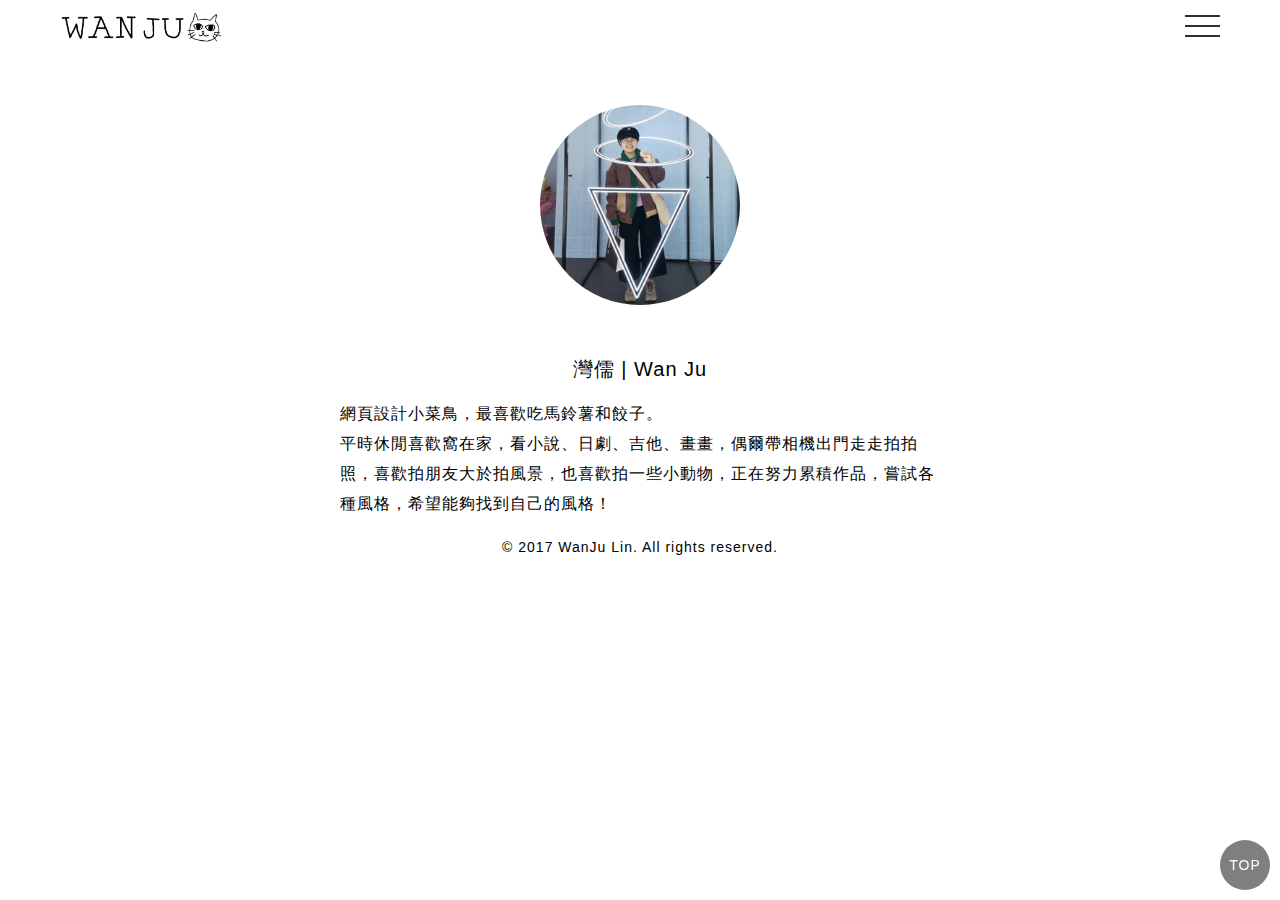
<file: about.html>
<!doctype html>
<html>
<head>
<meta charset="UTF-8">
<meta name="viewport" content="width=device-width, initial-scale=1.0" />
<title>WanJu Photography</title>
<link rel="stylesheet" href="styles.css">
<script type="text/javascript" src="jquery-3.2.1.min.js"></script>
<script type="text/javascript" src="main.js"></script>
</head>

<body>
	<header>
		<div class="row">
			<div class="header-col">
				<a href="index.html"><img class="style-logo" src="images/logo.png" alt="WanJu_logo"></a>
				<div class="button_container" id="toggle">
					<span class="top"></span>
					<span class="middle"></span>
					<span class="bottom"></span>
				</div>
			</div>
			<div class="overlay" id="overlay">
				<nav class="overlay-menu">
					<ul>
						<li><a href="travel.html">Travel</a></li>
						<li><a href="artist.html">Artist</a></li>
						<li><a href="friends.html">Friends</a></li>
						<!-- <li><a href="#">Concert</a></li> -->
						<li><a href="#">About</a></li>
					</ul>
				</nav>
			</div>
		</div>
	</header>
	<main>
		<div class="main-about">
			<div class="main-content">
				<div class="about-pic">
					<img src="images/wan_profile.jpg">
				</div>
				<!-- <div class="instagram">
					<a href="https://www.instagram.com/potatoartwow/" target="_blank">
						<p>Instagram</p>
					</a>
				</div> -->
				<div class="about-title">
					<p>灣儒 | Wan Ju</p>
				</div>
				<p class="about-content">網頁設計小菜鳥，最喜歡吃馬鈴薯和餃子。</p>
				<p class="about-content">平時休閒喜歡窩在家，看小說、日劇、吉他、畫畫，偶爾帶相機出門走走拍拍照，喜歡拍朋友大於拍風景，也喜歡拍一些小動物，正在努力累積作品，嘗試各種風格，希望能夠找到自己的風格！</p>
			</div>
		</div>
	</main>
	<footer>
		<div class="row">
			<div class="col">
				<p class="footer-text">© 2017 WanJu Lin. All rights reserved.</p>
			</div>
		</div>
	</footer>
	<div id="gotop">Top</div>
</body>
</html>
</file>
<file: styles.css>
@charset "UTF-8";
@import url(https://fonts.googleapis.com/css?family=Vollkorn|Roboto);
/* CSS Document */

html,
html * {
	padding: 0;
	margin: 0;
	box-sizing: border-box;
	font-family: "Helvetica Neue", Helvetica, Arial, "sans-serif";
}

body {
	margin: auto;
	position: relative;
}

header {
	position: fixed;
	width: 100%;
}

main {
	padding-top: 55px;
}

footer {
	padding: 20px 30px;
}

.header-col {
	padding: 10px;
	position: relative;
	background: rgba(255,255,255,0.75);
	width: 100%;
	height: 55px;
	z-index: 200;
}

.style-logo {
	position: relative;
	height: 35px;
	display: block;
	float: left;
	z-index: 500;
}

/*navbar展開按鈕*/
.button_container {
	position: relative;
	float: right;
	height: 30px;
	width: 35px;
	cursor: pointer;
	z-index: 500;
	transition: opacity .25s ease;
	margin: 5px 10px 0 0;
}

.button_container:hover {
	opacity: .7;
}

.button_container.active .top {
	transform: translateY(10px) translateX(0) rotate(45deg);
	background: #2F322A;
}

.button_container.active .middle {
	opacity: 0;
	background: #2F322A;
}

.button_container.active .bottom {
	transform: translateY(-10px) translateX(0) rotate(-45deg);
	background: #2F322A;
}

span {
	background: #2F322A;
	border: none;
	height: 2px;
	width: 100%;
	position: absolute;
	top: 0;
	left: 0;
	transition:  all .35s ease;
	cursor: pointer;
}

.middle {
	position: absolute;
	top: 10px;
}

.bottom {
	position: absolute;
	top: 20px;
}

.overlay {
	position: fixed;
	background: #FFF;
	top: 0;
	left: 0;
	width: 100%;
	height: 0%;
	opacity: 0;
	visibility: hidden;
	transition: opacity .8s, visibility .35s, height .7s;
	overflow: hidden;
	z-index: 95;
}

.overlay.open {
	opacity: .9;
	visibility: visible;
	height: 100%;
}

.overlay-menu {
	position: relative;
	height: 70%;
	top: 50%;
	transform: translateY(-50%);
	color: #2F322A;
	line-height: 30px;
	font-size: 24px;
	font-weight: 100;
	text-align: center;
}

.overlay-menu ul li {
	margin: 30px;
	list-style: none;
}

.overlay-menu ul li a {
	color: #2F322A;
	text-decoration: none;
}

.overlay-menu ul li a:hover {
	opacity: .7;
	border-bottom: #2F322A 1px solid;
	transition-duration: 0.5s;
}

#gotop {
	position: fixed;
	bottom: 10px;
	right: 10px;
	background: rgba(0,0,0,0.5);
	color: #FFF;
	width: 50px;
	height: 50px;
	border-radius: 50px;
	text-align: center;
	line-height: 50px;
	font-size: 14px;
	font-weight: 100;
	text-transform: uppercase;
	letter-spacing: 1px;
	display: block;
	cursor: pointer;
	z-index: 50;
	transition: opacity .5s;
}

#gotop:hover {
	opacity: .7;
	transition: opacity .5s;
}

.row:before, .row:after {
	content: "";
	display: table;
}

.row:after {
	clear: both;
}

.col {
	width: 100%;
}

.header-col {
	width: 100%;
}

h1 {
	font-size: 48px;
	text-transform: uppercase;
	font-weight: 200;
	margin-bottom: 60px;
}

h2 {
	font-size: 36px;
	text-transform: uppercase;
	font-weight: 200;
	margin-bottom: 50px;
}

h3 {
	font-size: 32px;
	text-transform: uppercase;
	font-weight: 200;
	margin-bottom: 120px;
}

h4 {
	font-size: 24px;
	font-weight: 200;
	margin:50px 0 30px 0;
}

p {
	font-size: 16px;
	font-weight: 300;
	letter-spacing: 1px;
}

a {
	text-decoration: none;
	color: #FFFFFF;
}

.travel {
	background: url(images/travel.jpg) center center no-repeat;
	background-size: cover;
	padding: 50px 20px 50px 20px;
	color: #FFFFFF;
	text-align: center;
	text-shadow: 0 0 50px #555555;
}

.button {
	background-color: hsla(0,0%,60%,0.30);
	border: 2px #FFFFFF solid;
	padding: 8px 30px;
	border-radius: 30px;
	color: #FFFFFF;
	text-decoration: none;
	text-shadow: 0 0 15px #cccccc;
}

.button:hover {
	background-color: hsla(0,0%,90%,0.70);
	transition-duration: 0.5s;
}

.artist {
	background: url(images/artist.jpg) center center;
	background-size: cover;
	color: #FFFFFF;
	padding: 50px 20px 50px 20px;
	text-align: center;
	text-shadow: 0 0 50px #555555;
}

.friends {
	background: url(images/friends.jpg) center 65%;
	background-size: cover;
	color: #FFFFFF;
	padding: 50px 20px 50px 20px;
	text-align: center;
	text-shadow: 0 0 50px #555555;
}

.concert1 {
	background: url(images/concert1.jpg) center center;
	background-size: cover;
	color: #FFFFFF;
	padding: 50px 20px 50px 20px;
	text-align: center;
	text-shadow: 2px 2px 5px #000000;
}

.concert2 {
	background: url(images/concert2.jpg) center 30%;
	background-size: cover;
	color: #FFFFFF;
	padding: 50px 20px 50px 20px;
	text-align: center;
	text-shadow: 2px 2px 5px #000000;
}

.concert3 {
	background: url(images/concert3.jpg) center 30%;
	background-size: cover;
	color: #FFFFFF;
	padding: 50px 20px 50px 20px;
	text-align: center;
	text-shadow: 2px 2px 5px #000000;
}

.footer-text {
	font-size: 14px;
	text-align: center;
}

.album {
	margin: 0px auto;
	width:100%;
	height:500px;
	color: #FFFFFF;
	text-align:left;
	text-shadow: 2px 2px 5px #333333;
	line-height: 500px;
	letter-spacing: 2px;
}

.album p {
	padding-left: 20px;
	font-size: 40px;
	transition: background .5s;
}

.album p:hover {
	background: rgba(255,255,255,0.3);
	transition: background .5s;
}

#travel-album-001 {
	background: url(images/travel.jpg) center center no-repeat;
	background-size: cover;
	
}

#travel-album-002 {
	background: url(images/pics/kaohsiung_2017/01.jpg) center center no-repeat;
	background-size: cover;
	
}

#travel-album-011 {
	background: url(images/pics/runaway/01.jpg) center center no-repeat;
	background-size: cover;
	
}

#travel-album-012 {
	background: url(images/pics/gyouza/01.jpg) center center no-repeat;
	background-size: cover;
	
}

#travel-album-013 {
	background: url(images/pics/lizzie_2016/01.jpg) center center no-repeat;
	background-size: cover;
	
}

#travel-album-021 {
	background: url(images/pics/vivi_2017/01.jpg) center center no-repeat;
	background-size: cover;
	
}

#travel-album-022 {
	background: url(images/pics/lizzie_2016/01.jpg) center center no-repeat;
	background-size: cover;
	
}

.img-show img{
	width: 100%;
}
/*About CSS start*/
.main-about {
	margin-top: 0;
}

.main-content {
	padding: 30px;
	margin: auto;
	text-align: center;
}

.about-pic {
	width: 100%;
	margin: auto;
}

.about-pic img{
	width: 200px;
	height: 200px;
	text-align: center;
	border-radius: 50%;
	margin-bottom: 30px;
}

.about-title p {
	font-size: 20px;
	font-weight: 500;
	line-height: 60px;
}

.about-content {
	text-align: left;
	line-height: 30px;
}

.instagram {
	width: 150px;
	margin: 10px auto;
	padding: 10px;
	border: 1px #000 solid;
	border-radius: 20px;
}

.instagram a{
	width: 100%;
	color: #000;
}

/*About CSS end*/

@media screen and (min-width: 768px) {
	body, header {
		max-width: 778px;
	}

	h1 {
		font-size: 58px;
		margin-bottom: 90px;
	}

	.col {
		float: left;
		padding: 0px 5px 10px 5px;
	}
	
	.col-md-one-half {
		width: 50%;
	}
	
	.col-md-one-third {
		width: 33.3%;
	}

	.img-show {
		width: 90%;
		margin: auto;
	}

	.img-show img {
		width: 100%;
	}

	.main-about {
		margin-top: 50px;
	}

	.main-content {
		width: 50%;
		padding: 0;
	}

}

@media screen and (min-width: 1024px) {
	body, header {
		max-width: 1200px;
	}
	
	.style-logo {
		float: left;
	}
	
	
	h1 {
		font-size: 80px;
	}
	
	.travel {
		height: 500px;
		padding: 200px;
	}
	
	.artist, .friends {
		height: 400px;
		padding: 150px;
	}

	.img-show {
		width: 80%;
		margin: auto;
	}
	
}
</file>
